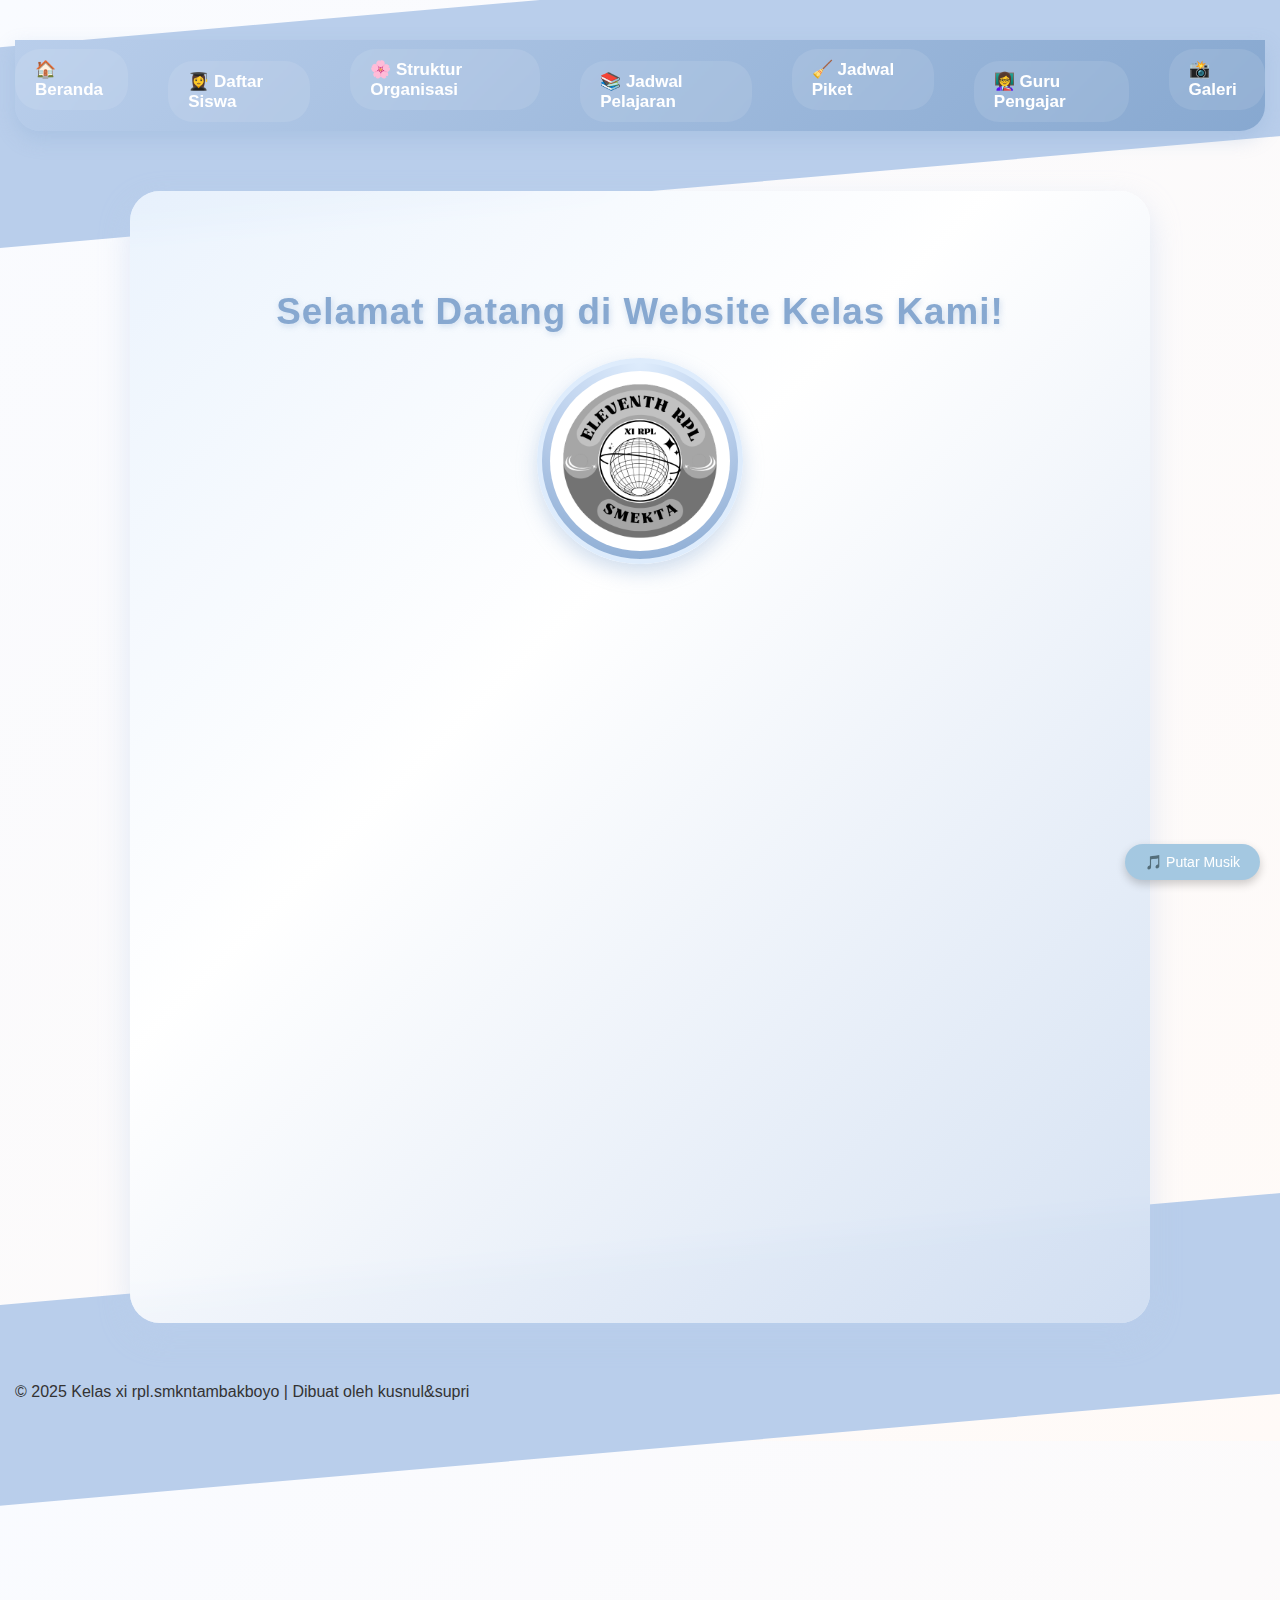
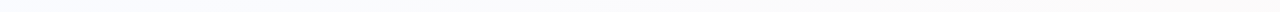
<file: index.html>
<!DOCTYPE html>
<html lang="id">
<head>
  <meta charset="UTF-8">
  <meta name="viewport" content="width=device-width, initial-scale=1.0">
  <title>Kelas xi rpl | Website Kelas</title>
  <link rel="icon" type="image/png" href="logokelas.png">
  <link rel="stylesheet" href="style.css">
</head>
<body>
<header class="navbar">
  <nav>
    <ul>
      <li><a href="index.html">🏠 Beranda</a></li>
      <li><a href="daftarsiswa.html">👩‍🎓 Daftar Siswa</a></li>
      <li><a href="strukturorganisasi.html">🌸 Struktur Organisasi</a></li>
      <li><a href="jadwalpelajaran.html">📚 Jadwal Pelajaran</a></li>
      <li><a href="jadwalpiket.html">🧹 Jadwal Piket</a></li>
      <li><a href="gurupengajar.html">👩‍🏫 Guru Pengajar</a></li>
      <li><a href="galeri.html">📸 Galeri</a></li>
    </ul>
  </nav>
</header>

  <!-- 🌼 KONTEN UTAMA -->
  <div class="container">
    <h1>Selamat Datang di Website Kelas Kami!</h1>
    <img src="logokelas.png" alt="Logo Kelas" class="logo-kelas">

    <h2>Tentang Kelas Kami</h2>
    <p>
      ✨ Sebuah ruang kecil dengan sejuta cerita.
          Di sinilah ide tumbuh, mimpi disusun, dan tawa tak pernah hilang.
          Kami percaya — setiap hari di kelas ini adalah langkah baru menuju versi terbaik dari diri kami sendiri. 🌷
    </p>

    <h2>Visi & Misi Kelas</h2>
    <ul>
      <li><b>Visi:</b> Menjadi kelas yang berprestasi, solid, dan berakhlak baik.</li>
      <li><b>Misi:</b></li>
      <ul>
        <li>Menumbuhkan rasa tanggung jawab dan kerja sama.</li>
        <li>Menjaga keharmonisan dan kedisiplinan di kelas.</li>
        <li>Mendukung setiap anggota kelas untuk berkembang sesuai potensinya.</li>
      </ul>
    </ul>

    <h2>Kutipan Favorit</h2>
    <p><i>"Bersama, kita tumbuh — bukan hanya sebagai teman sekelas, tapi sebagai keluarga kecil yang saling mendukung."</i></p>
  </div>
  <!-- Tombol play musik -->
<button id="play-music">🎵 Putar Musik</button>

<audio id="backsound" loop>
  <source src="audio.mpeg" type="audio/mpeg">
</audio>

<script>
  const btn = document.getElementById("play-music");
  const audio = document.getElementById("backsound");

  btn.addEventListener("click", () => {
    audio.play();
    btn.style.display = "none"; // tombol hilang setelah diklik
  });
</script>


  <!-- 💫 FOOTER -->
  <footer>
    &copy; 2025 Kelas xi rpl.smkntambakboyo | Dibuat oleh kusnul&supri
  </footer>
</body>
</html>
</file>
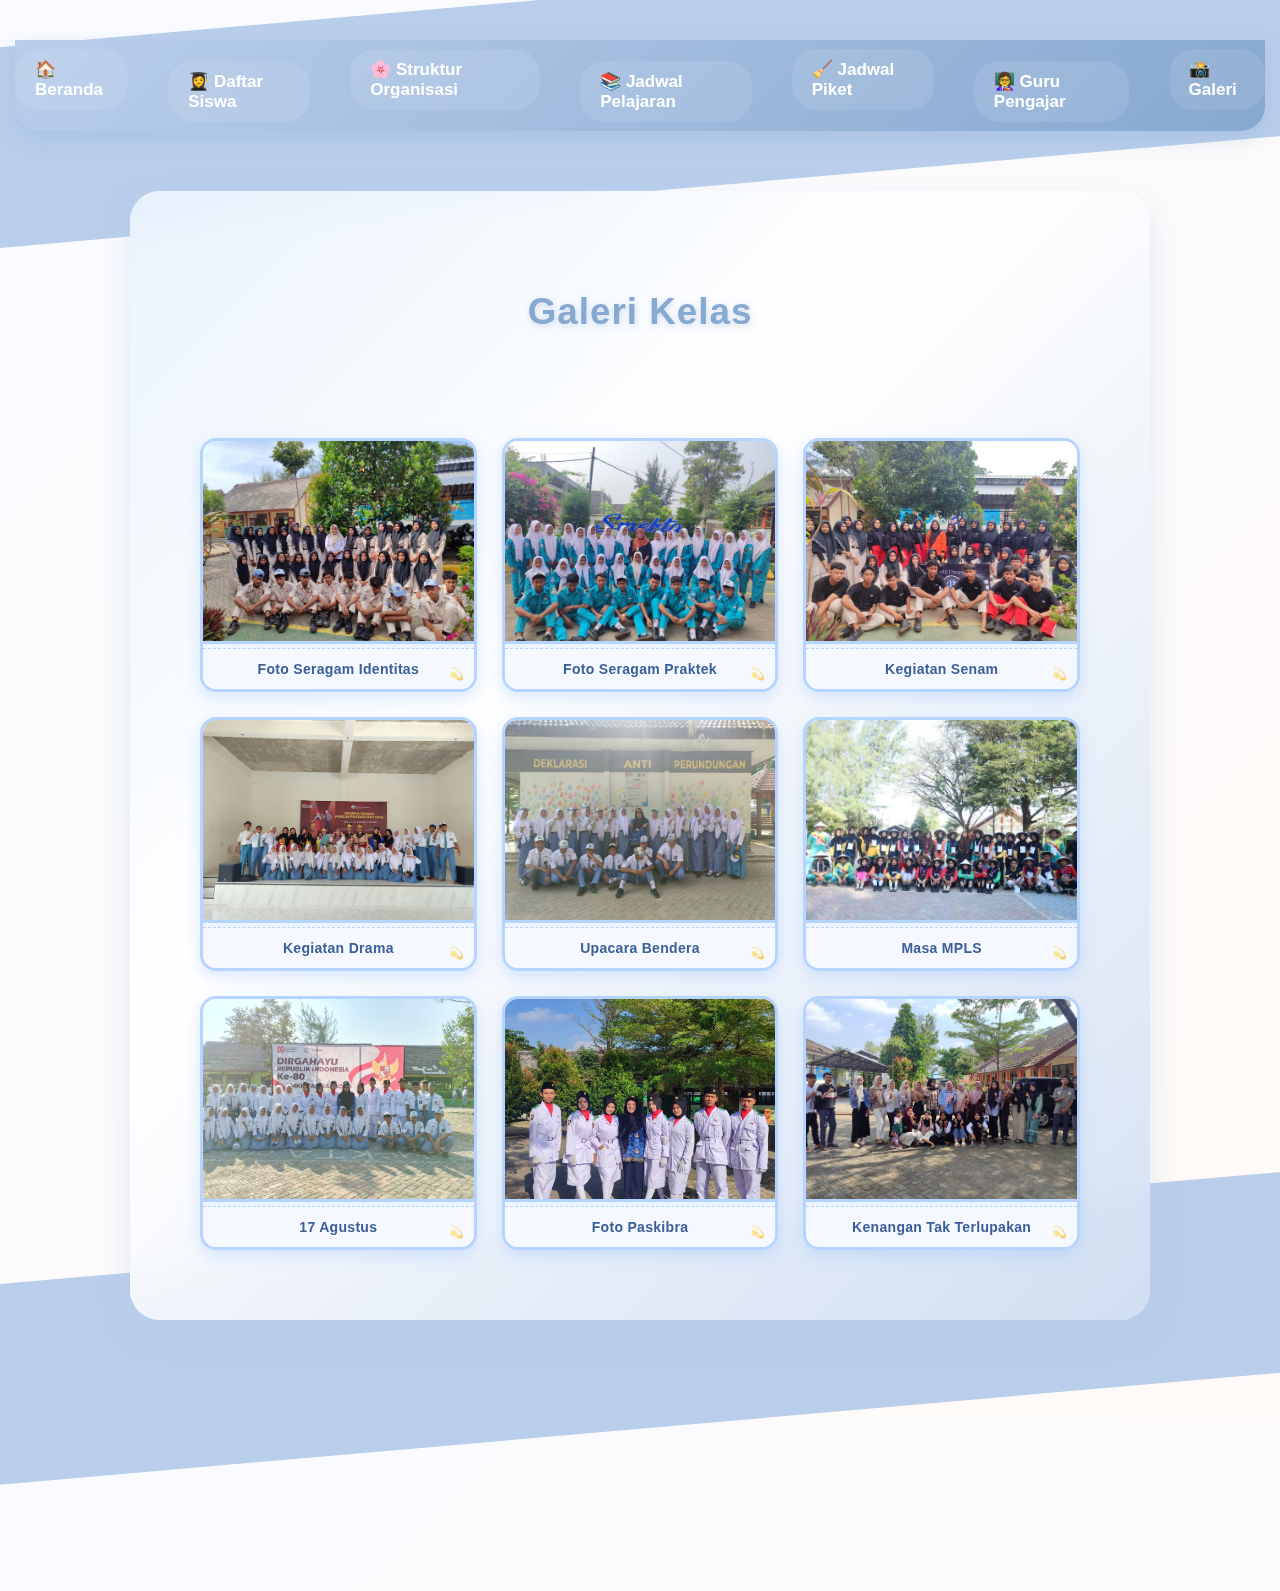
<file: galeri.html>
<!DOCTYPE html>
<html lang="id">
<head>
  <meta charset="UTF-8">
  <meta name="viewport" content="width=device-width, initial-scale=1.0">
  <title>Galeri Kelas | Kelas XI RPL</title>
  <link rel="icon" type="image/png" href="logokelas.png">
  <link rel="stylesheet" href="style.css">
</head>

<body>
<header class="navbar">
  <nav>
    <ul>
      <li><a href="index.html">🏠 Beranda</a></li>
      <li><a href="daftarsiswa.html">👩‍🎓 Daftar Siswa</a></li>
      <li><a href="strukturorganisasi.html">🌸 Struktur Organisasi</a></li>
      <li><a href="jadwalpelajaran.html">📚 Jadwal Pelajaran</a></li>
      <li><a href="jadwalpiket.html">🧹 Jadwal Piket</a></li>
      <li><a href="gurupengajar.html">👩‍🏫 Guru Pengajar</a></li>
      <li><a href="galeri.html">📸 Galeri</a></li>
    </ul>
  </nav>
</header>

  <!-- ISI HALAMAN -->
  <div class="container">
    <h1>Galeri Kelas</h1>
    <p style="text-align:center; color:#555;">
      Beberapa momen seru dan kenangan bersama teman-teman kelas ❤️
    </p>

    <!-- 🌸 GANTI class 'gallery-grid' jadi 'gallery-kelas' -->
    <section class="gallery-kelas">

      <!-- Setiap item pakai class 'gallery-item' + caption -->
      <div class="gallery-item">
        <img src="galeri/foto1.jpeg" alt="Foto 1">
        <div class="gallery-caption">Foto Seragam Identitas</div>
      </div>

      <div class="gallery-item">
        <img src="galeri/foto2.jpeg" alt="Foto 2">
        <div class="gallery-caption">Foto Seragam Praktek</div>
      </div>

      <div class="gallery-item">
        <img src="galeri/foto3.jpeg" alt="Foto 3">
        <div class="gallery-caption">Kegiatan Senam</div>
      </div>

      <div class="gallery-item">
        <img src="galeri/foto4.jpeg" alt="Foto 4">
        <div class="gallery-caption">Kegiatan Drama</div>
      </div>

      <div class="gallery-item">
        <img src="galeri/foto5.jpeg" alt="Foto 5">
        <div class="gallery-caption">Upacara Bendera</div>
      </div>

      <div class="gallery-item">
        <img src="galeri/foto6.jpeg" alt="Foto 6">
        <div class="gallery-caption">Masa MPLS</div>
      </div>

      <div class="gallery-item">
        <img src="galeri/foto7.jpeg" alt="Foto 7">
        <div class="gallery-caption">17 Agustus</div>
      </div>

      <div class="gallery-item">
        <img src="galeri/foto8.jpeg" alt="Foto 8">
        <div class="gallery-caption">Foto Paskibra</div>
      </div>

      <div class="gallery-item">
        <img src="galeri/foto9.jpeg" alt="Foto 9">
        <div class="gallery-caption">Kenangan Tak Terlupakan</div>
      </div>

    </section>
  </div>
</body>
</html>
</file>
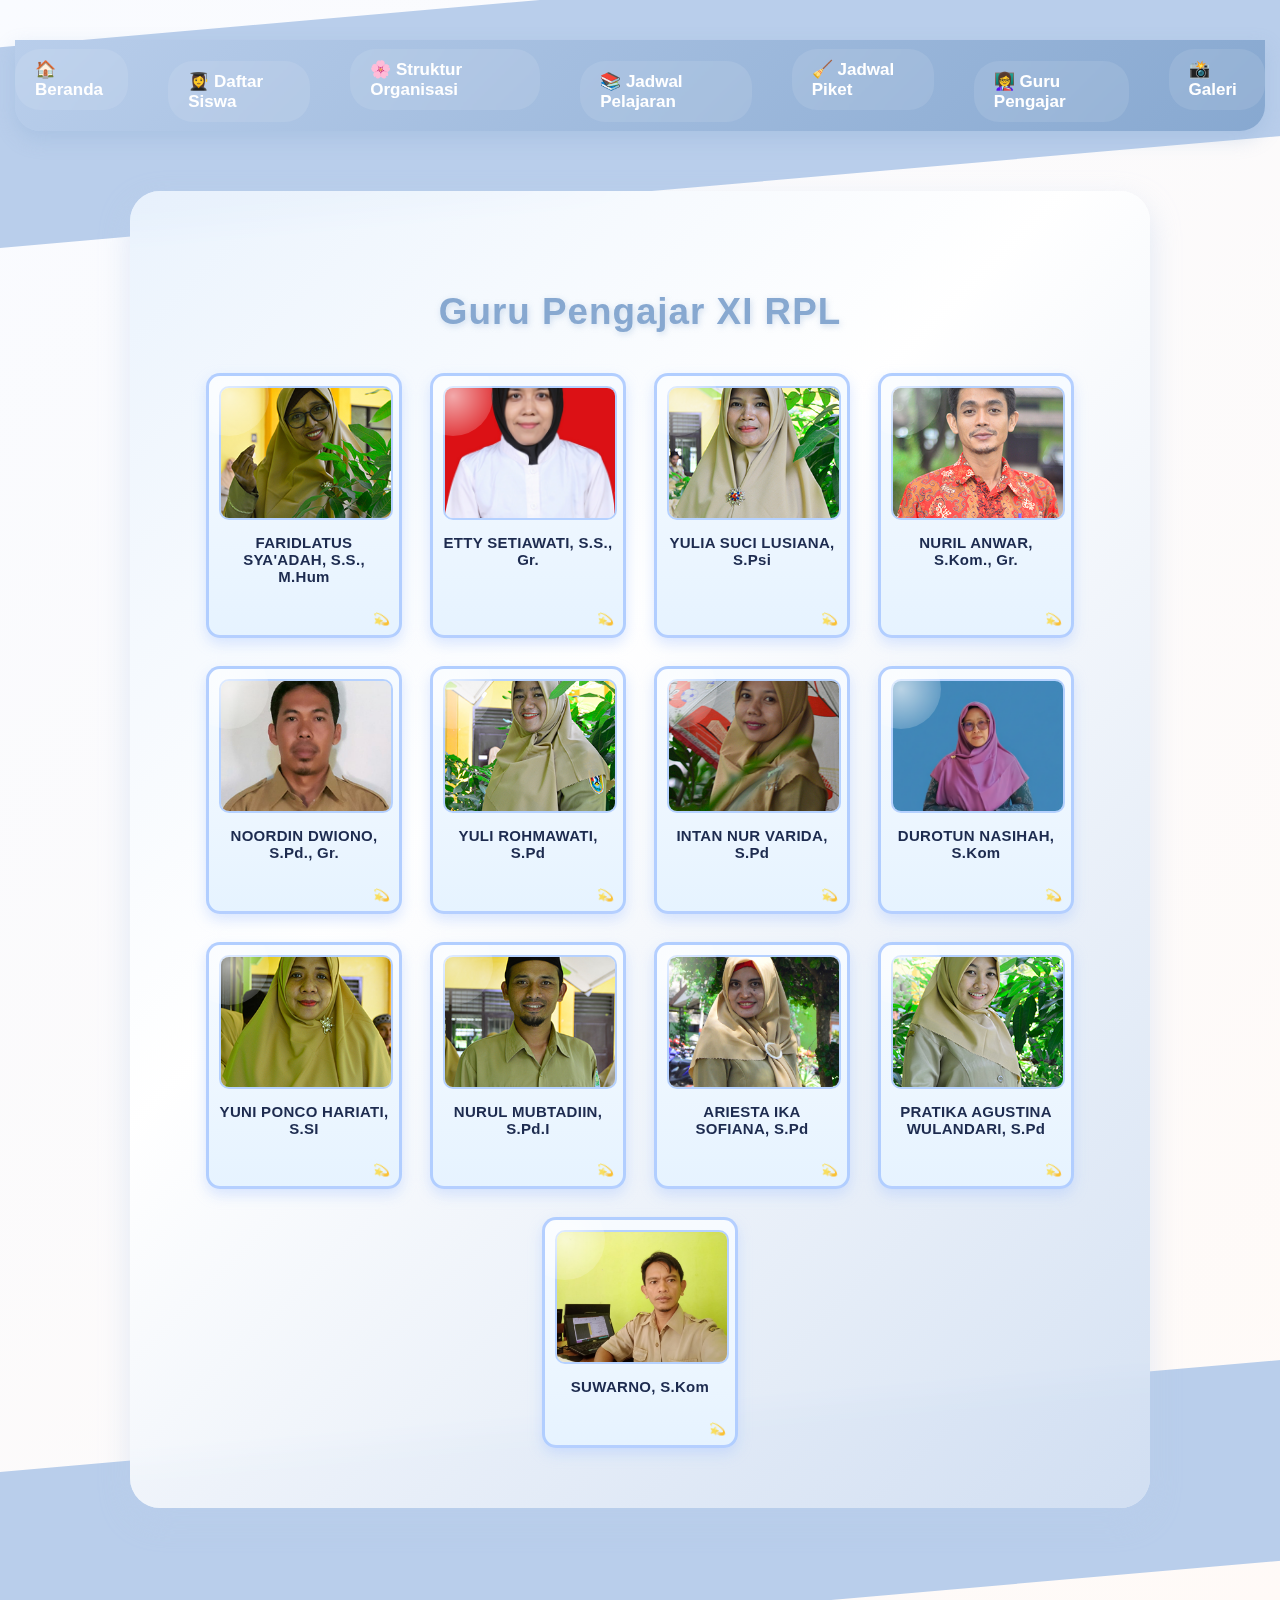
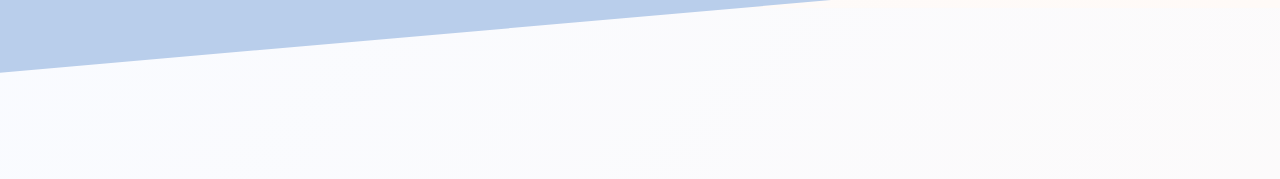
<file: gurupengajar.html>
<!DOCTYPE html>
<html lang="id">
<head>
  <meta charset="UTF-8">
  <meta name="viewport" content="width=device-width, initial-scale=1.0">
  <title>Guru Pengajar XI RPL</title>
  <link rel="icon" type="image/png" href="logokelas.png">
  <link rel="stylesheet" href="style.css">
</head>

<body>

<header class="navbar">
  <nav>
    <ul>
      <li><a href="index.html">🏠 Beranda</a></li>
      <li><a href="daftarsiswa.html">👩‍🎓 Daftar Siswa</a></li>
      <li><a href="strukturorganisasi.html">🌸 Struktur Organisasi</a></li>
      <li><a href="jadwalpelajaran.html">📚 Jadwal Pelajaran</a></li>
      <li><a href="jadwalpiket.html">🧹 Jadwal Piket</a></li>
      <li><a href="gurupengajar.html">👩‍🏫 Guru Pengajar</a></li>
      <li><a href="galeri.html">📸 Galeri</a></li>
    </ul>
  </nav>
</header>


  <div class="container">
    <h1>Guru Pengajar XI RPL</h1>

    <div class="grid-guru">
      <div class="card-guru">
        <img src="fotoguru/bufada.jpeg" alt="Bu Fada">
        <h3>FARIDLATUS SYA'ADAH, S.S., M.Hum</h3>
        <p>Bahasa Inggris</p>
      </div>

      <div class="card-guru">
        <img src="fotoguru/bueti.jpeg" alt="Bu Eti">
        <h3>ETTY SETIAWATI, S.S., Gr.</h3>
        <p>PKN</p>
      </div>

      <div class="card-guru">
        <img src="fotoguru/buyulia.jpeg" alt="Bu Yulia">
        <h3>YULIA SUCI LUSIANA, S.Psi</h3>
        <p>BK</p>
      </div>

      <div class="card-guru">
        <img src="fotoguru/paknuril.jpeg" alt="Pak Nuril">
        <h3>NURIL ANWAR, S.Kom., Gr.</h3>
        <p>KONSENTRASI KEAHLIAN</p>
      </div>

      <div class="card-guru">
        <img src="fotoguru/paknurdin.jpeg" alt="Pak Nurdin">
        <h3>NOORDIN DWIONO, S.Pd., Gr.</h3>
        <p>Penjas</p>
      </div>

      <div class="card-guru">
        <img src="fotoguru/buyuli.jpeg" alt="Bu Yuli">
        <h3>YULI ROHMAWATI, S.Pd</h3>
        <p>Sejarah</p>
      </div>

      <div class="card-guru">
        <img src="fotoguru/buintan.jpeg" alt="Bu Intan">
        <h3>INTAN NUR VARIDA, S.Pd</h3>
        <p>KONSENTRASI KEAHLIAN</p>
      </div>

      <div class="card-guru">
        <img src="fotoguru/buika.png" alt="Bu Intan">
        <h3>DUROTUN NASIHAH, S.Kom</h3>
        <p>KONSENTRASI KEAHLIAN</p>
      </div>

      <div class="card-guru">
        <img src="fotoguru/buyuni.jpeg" alt="Bu Yuni Ponco">
        <h3>YUNI PONCO HARIATI, S.SI</h3>
        <p>PKK</p>
      </div>

      <div class="card-guru">
        <img src="fotoguru/pakdiin.jpeg" alt="Pak Mubtadiin">
        <h3>NURUL MUBTADIIN, S.Pd.I</h3>
        <p>PAI</p>
      </div>

      <div class="card-guru">
        <img src="fotoguru/butata.jpeg" alt="Bu Tata">
        <h3>ARIESTA IKA SOFIANA, S.Pd</h3>
        <p>Matematika</p>
      </div>

      <div class="card-guru">
        <img src="fotoguru/butika.jpeg" alt="Bu Tika">
        <h3>PRATIKA AGUSTINA WULANDARI, S.Pd</h3>
        <p>Bahasa Jawa</p>
      </div>

      <div class="card-guru">
        <img src="fotoguru/pakarno.jpeg" alt="Pak Arno">
        <h3>SUWARNO, S.Kom</h3>
        <p>KONSENTRASI KEAHLIAN</p>
      </div>
    </div>
  </div>

</body>
</html>
</file>
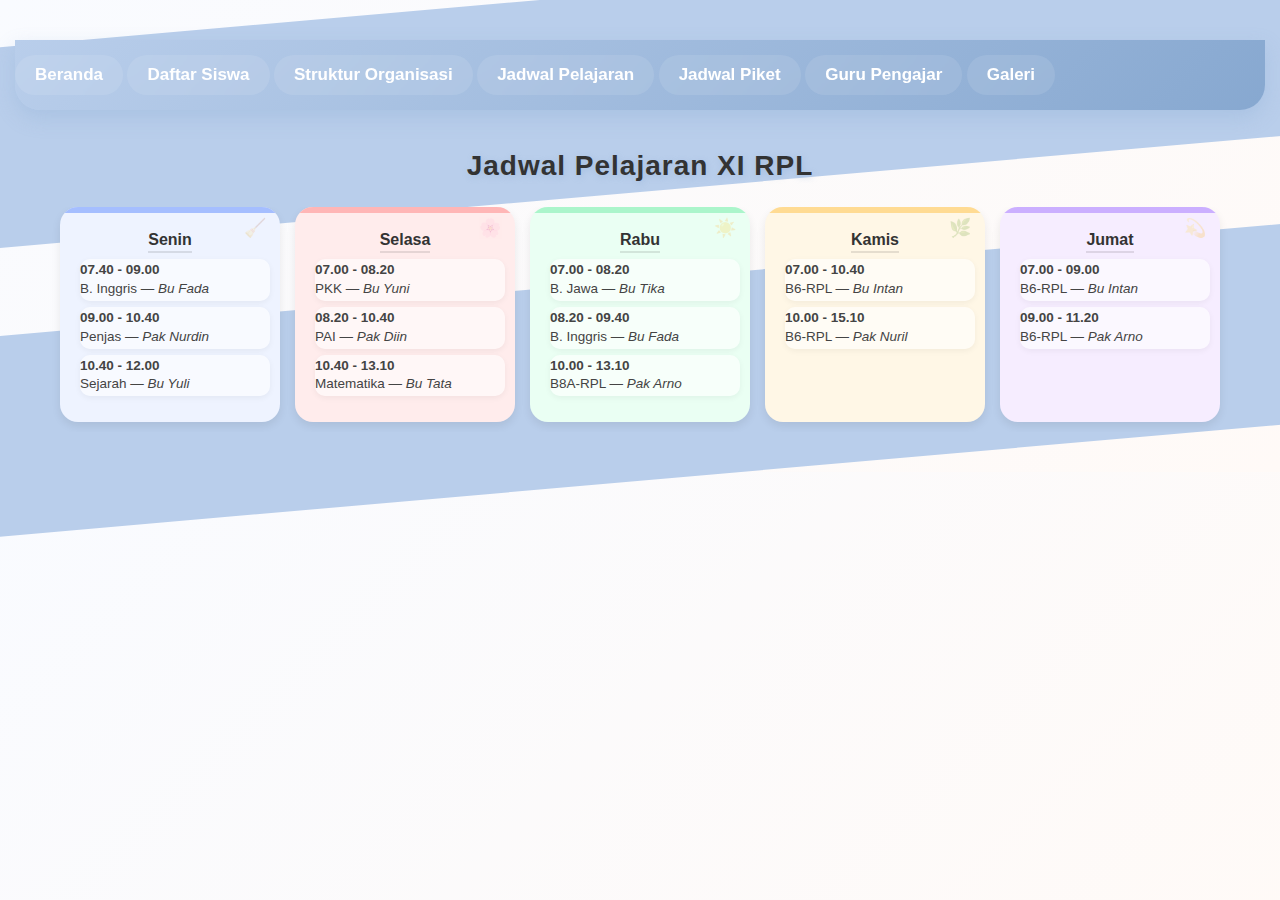
<file: jadwalpelajaran.html>
<!DOCTYPE html>
<html lang="id">
<head>
  <meta charset="UTF-8">
  <meta name="viewport" content="width=device-width, initial-scale=1.0">
  <title>Jadwal Pelajaran XI RPL</title>
  <link rel="icon" type="image/png" href="logokelas.png">
  <link rel="stylesheet" href="style.css">
</head>

<body>

  <nav class="navbar">
    <a href="index.html">Beranda</a>
    <a href="daftarsiswa.html">Daftar Siswa</a>
    <a href="strukturorganisasi.html">Struktur Organisasi</a>
    <a href="jadwalpelajaran.html">Jadwal Pelajaran</a>
    <a href="jadwalpiket.html">Jadwal Piket</a>
    <a href="gurupengajar.html" class="active">Guru Pengajar</a>
    <a href="galeri.html">Galeri</a>
  </nav>
 
<div class="jadwal-pelajaran">
  <h1>Jadwal Pelajaran XI RPL</h1>
  <div class="grid-jadwal">
    <div class="card-hari senin">
      <h2>Senin</h2>
      <ul>
        <li><b>07.40 - 09.00</b><br>B. Inggris — <i>Bu Fada</i></li>
        <li><b>09.00 - 10.40</b><br>Penjas — <i>Pak Nurdin</i></li>
        <li><b>10.40 - 12.00</b><br>Sejarah — <i>Bu Yuli</i></li>
      </ul>
    </div>

    <div class="card-hari selasa">
      <h2>Selasa</h2>
      <ul>
        <li><b>07.00 - 08.20</b><br>PKK — <i>Bu Yuni</i></li>
        <li><b>08.20 - 10.40</b><br>PAI — <i>Pak Diin</i></li>
        <li><b>10.40 - 13.10</b><br>Matematika — <i>Bu Tata</i></li>
      </ul>
    </div>

    <div class="card-hari rabu">
      <h2>Rabu</h2>
      <ul>
        <li><b>07.00 - 08.20</b><br>B. Jawa — <i>Bu Tika</i></li>
        <li><b>08.20 - 09.40</b><br>B. Inggris — <i>Bu Fada</i></li>
        <li><b>10.00 - 13.10</b><br>B8A-RPL — <i>Pak Arno</i></li>
      </ul>
    </div>

    <div class="card-hari kamis">
      <h2>Kamis</h2>
      <ul>
        <li><b>07.00 - 10.40</b><br>B6-RPL — <i>Bu Intan</i></li>
        <li><b>10.00 - 15.10</b><br>B6-RPL — <i>Pak Nuril</i></li>
      </ul>
    </div>

    <div class="card-hari jumat">
      <h2>Jumat</h2>
      <ul>
        <li><b>07.00 - 09.00</b><br>B6-RPL — <i>Bu Intan</i></li>
        <li><b>09.00 - 11.20</b><br>B6-RPL — <i>Pak Arno</i></li>
      </ul>
    </div>
  </div>
</div>

</body>
</html>
</file>
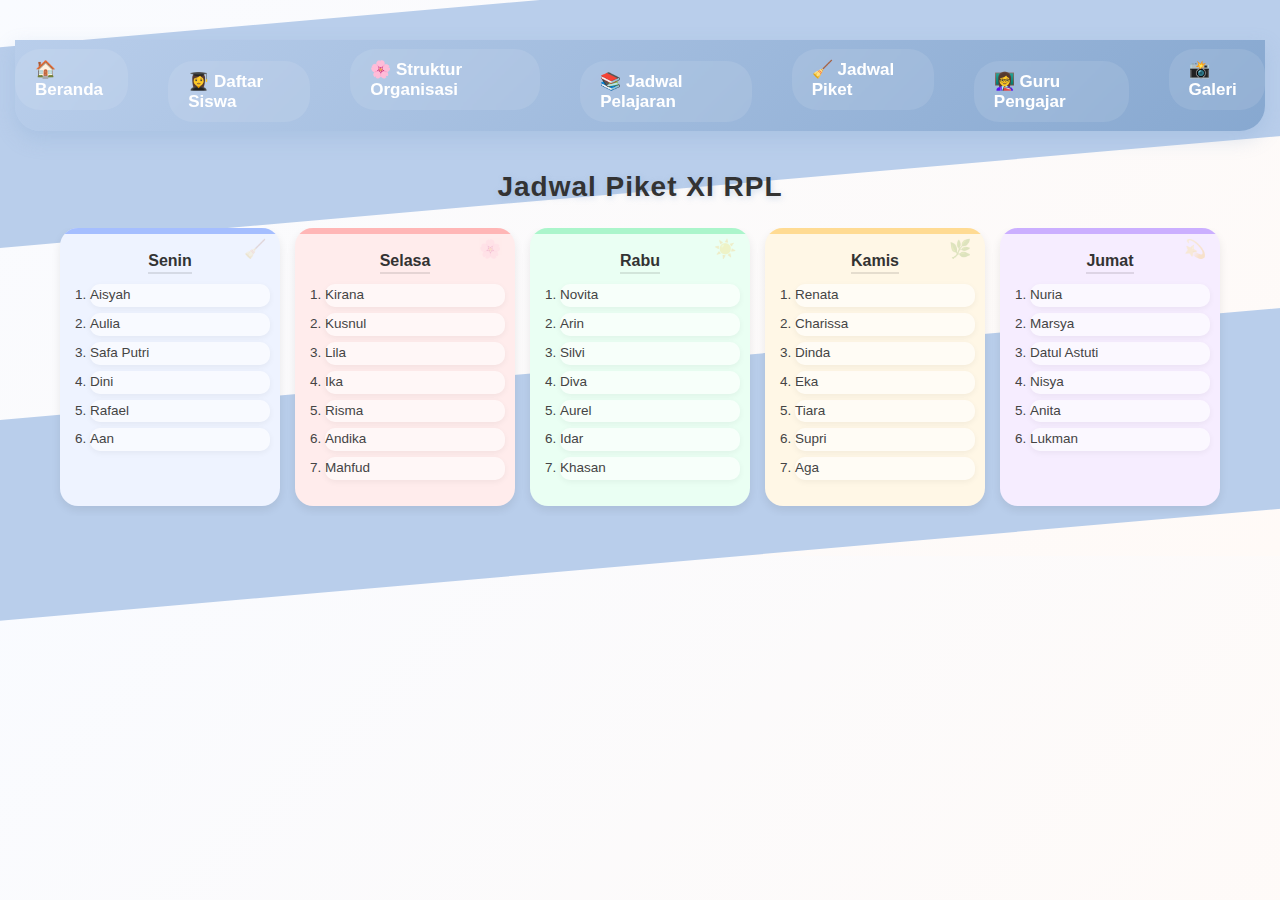
<file: jadwalpiket.html>
<!DOCTYPE html>
<html lang="id">
<head>
  <meta charset="UTF-8">
  <meta name="viewport" content="width=device-width, initial-scale=1.0">
  <title>Jadwal Piket | XI RPL</title>
  <link rel="icon" type="image/png" href="logokelas.png">
  <link rel="stylesheet" href="style.css">
</head>

<body>
<header class="navbar">
  <nav>
    <ul>
      <li><a href="index.html">🏠 Beranda</a></li>
      <li><a href="daftarsiswa.html">👩‍🎓 Daftar Siswa</a></li>
      <li><a href="strukturorganisasi.html">🌸 Struktur Organisasi</a></li>
      <li><a href="jadwalpelajaran.html">📚 Jadwal Pelajaran</a></li>
      <li><a href="jadwalpiket.html">🧹 Jadwal Piket</a></li>
      <li><a href="gurupengajar.html">👩‍🏫 Guru Pengajar</a></li>
      <li><a href="galeri.html">📸 Galeri</a></li>
    </ul>
  </nav>
</header>

  <!-- ISI KONTEN -->
<div class="jadwal-piket">
  <h1>Jadwal Piket XI RPL</h1>
  <div class="grid-piket">
    <div class="card-hari senin">
      <h2>Senin</h2>
      <ol>
        <li>Aisyah</li>
        <li>Aulia</li>
        <li>Safa Putri</li>
        <li>Dini</li>
        <li>Rafael</li>
        <li>Aan</li>
      </ol>
    </div>
    <div class="card-hari selasa">
      <h2>Selasa</h2>
      <ol>
        <li>Kirana</li>
        <li>Kusnul</li>
        <li>Lila</li>
        <li>Ika</li>
        <li>Risma</li>
        <li>Andika</li>
        <li>Mahfud</li>
      </ol>
    </div>
    <div class="card-hari rabu">
      <h2>Rabu</h2>
      <ol>
        <li>Novita</li>
        <li>Arin</li>
        <li>Silvi</li>
        <li>Diva</li>
        <li>Aurel</li>
        <li>Idar</li>
        <li>Khasan</li>
      </ol>
    </div>
    <div class="card-hari kamis">
      <h2>Kamis</h2>
      <ol>
        <li>Renata</li>
        <li>Charissa</li>
        <li>Dinda</li>
        <li>Eka</li>
        <li>Tiara</li>
        <li>Supri</li>
        <li>Aga</li>
      </ol>
    </div>
    <div class="card-hari jumat">
      <h2>Jumat</h2>
      <ol>
        <li>Nuria</li>
        <li>Marsya</li>
        <li>Datul Astuti</li>
        <li>Nisya</li>
        <li>Anita</li>
        <li>Lukman</li>
      </ol>
    </div>
  </div>
</div>

</body>
</html>
</file>
<file: style.css>
/* 🌸 KONTEN UTAMA SUPER AESTHETIC (versi biru lembut) */
.container {
  max-width: 900px;
  margin: 60px auto;
  background: rgba(255, 255, 255, 0.85);
  border-radius: 30px;
  box-shadow: 0 12px 30px rgba(185, 206, 235, 0.4);
  padding: 60px;
  text-align: left;
  backdrop-filter: blur(12px);
  position: relative;
  overflow: hidden;
  animation: fadeSlide 1s ease forwards;
}

/* 🌈 efek gradasi lembut di pinggir container */
.container::before {
  content: "";
  position: absolute;
  inset: 0;
  background: linear-gradient(135deg, #DEECFC 0%, #fff 40%, #B9CEEB 100%);
  opacity: 0.6;
  z-index: -1;
}

/* 🌷 efek floating halus */
.container:hover {
  transform: translateY(-5px);
  transition: 0.6s ease;
  box-shadow: 0 16px 40px rgba(135, 168, 208, 0.35);
}

/* 💕 JUDUL SEKSION DENGAN GARIS GLOW */
.container h2 {
  font-family: 'Baloo 2', cursive;
  color: #87A8D0;
  font-size: 1.6rem;
  margin-top: 45px;
  margin-bottom: 15px;
  position: relative;
  display: inline-block;
  padding-bottom: 6px;
  opacity: 0;
  transform: translateY(25px);
  animation: fadeSlide 1s ease forwards;
}

.container h2::after {
  content: "";
  position: absolute;
  left: 0;
  bottom: 0;
  width: 70%;
  height: 4px;
  background: linear-gradient(90deg, #B9CEEB, #DEECFC, #87A8D0);
  border-radius: 10px;
  transition: 0.3s ease;
  box-shadow: 0 0 6px #B9CEEB;
}

/* ✨ efek glowing underline saat hover */
.container h2:hover::after {
  width: 100%;
  box-shadow: 0 0 12px #87A8D0;
}

/* 🌸 TEKS PARAGRAF */
.container p,
.container li {
  font-size: 16px;
  color: #5A6B8C; /* 💙 biru lembut agar enak dibaca */
  line-height: 1.9;
  font-family: 'Quicksand', sans-serif;
  opacity: 0;
  transform: translateY(25px);
  animation: fadeSlide 1s ease forwards;
}


/* 🌼 UL & LIST */
.container ul {
  margin-left: 20px;
  margin-bottom: 25px;
  opacity: 0;
  transform: translateY(25px);
  animation: fadeSlide 1s ease forwards;
}

/* 💫 KUTIPAN FAVORIT */
.container i {
  display: block;
  background: linear-gradient(145deg, #f8fbff, #fff);
  border-left: 6px solid #B9CEEB;
  padding: 18px 22px;
  border-radius: 14px;
  font-style: italic;
  color: #555;
  box-shadow: 0 6px 15px rgba(0,0,0,0.06);
  margin-top: 18px;
  transition: 0.4s ease;
  opacity: 0;
  transform: translateY(25px);
  animation: fadeSlide 1s ease forwards;
}

.container i:hover {
  transform: scale(1.03);
  background: linear-gradient(145deg, #DEECFC, #f6f9ff);
  box-shadow: 0 8px 20px rgba(135, 168, 208, 0.3);
}

/* 🌟 ANIMASI FADE SLIDE */
@keyframes fadeSlide {
  from {
    opacity: 0;
    transform: translateY(25px);
  }
  to {
    opacity: 1;
    transform: translateY(0);
  }
}

/* === STYLE UMUM === */
body {
  font-family: Arial, sans-serif;
  margin: 0;
  padding: 0;
  background: #DEECFC;
  position: relative;
  overflow-x: hidden;
}

/* Dekorasi diagonal di atas dan bawah */
body::before,
body::after {
  content: "";
  position: absolute;
  width: 200%;
  height: 200px;
  background: #B9CEEB;
  z-index: -1;
}

body::before {
  top: -60px;
  left: -50px;
  transform: rotate(-5deg);
}

body::after {
  bottom: -60px;
  right: -50px;
  transform: rotate(-5deg);
}

/* === NAVBAR === */
.navbar {
  background: linear-gradient(135deg, #B9CEEB, #87A8D0);
  box-shadow: 0 8px 20px rgba(135, 168, 208, 0.3);
  padding: 15px 0;
  border-bottom-left-radius: 25px;
  border-bottom-right-radius: 25px;
  position: sticky;
  top: 0;
  z-index: 999;
  animation: fadeDown 1s ease;
}

.navbar ul {
  display: flex;
  justify-content: center;
  align-items: center;
  gap: 40px;
  list-style: none;
  margin: 0;
  padding: 0;
}

/* efek naik-turun lembut */
.navbar li:nth-child(odd) {
  transform: translateY(-6px);
}
.navbar li:nth-child(even) {
  transform: translateY(6px);
}

.navbar a {
  color: white;
  font-weight: 600;
  text-decoration: none;
  font-size: 17px;
  padding: 10px 20px;
  border-radius: 25px;
  transition: all 0.3s ease;
  background: rgba(255, 255, 255, 0.1);
  backdrop-filter: blur(6px);
  display: inline-block;
}

.navbar a:hover {
  background: white;
  color: #87A8D0;
  box-shadow: 0 4px 12px rgba(135, 168, 208, 0.4);
  transform: scale(1.08);
}

/* animasi halus tiap item */
.navbar li {
  transition: transform 0.3s ease;
}

.navbar li:hover {
  transform: translateY(-3px);
}

/* animasi masuk lembut */
@keyframes fadeDown {
  from {
    opacity: 0;
    transform: translateY(-20px);
  }
  to {
    opacity: 1;
    transform: translateY(0);
  }
}

/* 💠 FOTO / LOGO KELAS AESTHETIC */
.logo-kelas {
  display: block;
  margin: 0 auto 25px auto;
  width: 180px;
  height: 180px;
  border-radius: 50%;
  object-fit: cover;
  border: 5px solid #DEECFC; /* biru muda lembut */
  box-shadow: 0 8px 20px rgba(137, 170, 210, 0.4); /* bayangan biru pastel */
  background: radial-gradient(circle at top, #DEECFC, #B9CEEB, #87A8D0);
  padding: 8px;
  transition: all 0.4s ease;
}

/* ✨ Efek glow lembut saat hover */
.logo-kelas:hover {
  transform: scale(1.05) rotate(2deg);
  box-shadow: 0 10px 30px rgba(137, 170, 210, 0.55);
  border-color: #B9CEEB;
  background: radial-gradient(circle at bottom, #B9CEEB, #DEECFC);
}


/* === DAFTAR SISWA AESTHETIC STYLE (PASTEL BLUE DREAMY) === */
:root {
  --primary: #87A8D0;     /* Biru lembut utama */
  --accent: #B9CEEB;      /* Aksen biru pastel */
  --bg: #DEECFC;          /* Background lembut */
  --text: #2F3C4F;        /* Warna teks abu kebiruan */
  --radius: 18px;
  --shadow: 0 8px 25px rgba(137, 170, 210, 0.25);
}

/* === HALAMAN UTAMA === */
body {
  font-family: 'Poppins', sans-serif;
  background: linear-gradient(180deg, #DEECFC 0%, #B9CEEB 50%, #E6F2FF 100%);
  background-attachment: fixed;
  color: var(--text);
  margin: 0;
  padding: 0;
  position: relative;
  overflow-x: hidden;
}

/* === JUDUL HALAMAN === */
h1 {
  text-align: center;
  color: var(--primary);
  font-size: 2.3rem;
  margin-top: 40px;
  text-shadow: 1px 2px 6px rgba(137, 170, 210, 0.4);
  letter-spacing: 1px;
}

h2 {
  text-align: center;
  color: var(--accent);
  font-weight: 400;
  margin-top: 10px;
}

/* === GRID KARTU SISWA === */
.grid-siswa {
  display: grid;
  grid-template-columns: repeat(auto-fit, minmax(220px, 1fr));
  gap: 30px;
  justify-items: center;
  padding: 50px 60px;
}

/* === KARTU SISWA === */
.card-siswa {
  background: linear-gradient(145deg, #ffffff 0%, #DEECFC 100%);
  border: 2px solid var(--accent);
  border-radius: var(--radius);
  box-shadow: var(--shadow);
  width: 230px;
  text-align: center;
  padding: 20px;
  transition: all 0.4s ease;
  position: relative;
  overflow: hidden;
}

/* ✨ efek cahaya lembut di belakang kartu */
.card-siswa::before {
  content: "";
  position: absolute;
  inset: -30%;
  background: radial-gradient(circle, rgba(185, 206, 235, 0.4), transparent 70%);
  filter: blur(25px);
  opacity: 0;
  transition: opacity 0.4s ease;
  z-index: 0;
}

.card-siswa:hover::before {
  opacity: 1;
}

.card-siswa:hover {
  transform: translateY(-10px) scale(1.03);
  box-shadow: 0 12px 25px rgba(137, 170, 210, 0.45);
}

/* === FOTO SISWA === */
.card-siswa img {
  width: 100%;
  height: 220px;
  object-fit: cover;
  border-radius: 14px;
  border: 3px solid var(--primary);
  box-shadow: 0 4px 12px rgba(137, 170, 210, 0.25);
  transition: all 0.3s ease;
}

.card-siswa:hover img {
  transform: scale(1.05);
  box-shadow: 0 8px 20px rgba(137, 170, 210, 0.4);
}

/* === NAMA SISWA === */
.card-siswa h3 {
  color: var(--text);
  margin: 14px 0 6px 0;
  font-size: 17px;
  font-weight: 600;
  position: relative;
  z-index: 1;
}

/* === INFORMASI SISWA (Nomor Absen) === */
.card-siswa p {
  margin: 5px 0;
  font-size: 13px;
  color: white;
  background: linear-gradient(90deg, var(--primary), var(--accent));
  display: inline-block;
  padding: 5px 12px;
  border-radius: 20px;
  transition: background 0.3s ease;
  position: relative;
  z-index: 1;
}

.card-siswa p:hover {
  background: linear-gradient(90deg, var(--accent), #a7c3e8);
}

/* === KETERANGAN TAMBAHAN (OSIS / UKS / DEWAN AMBALAN) === */
.card-siswa .keterangan {
  display: block;
  background: linear-gradient(145deg, var(--accent), #a7c3e8);
  color: #fff;
  margin-top: 8px;
  padding: 6px 12px;
  border-radius: 12px;
  font-size: 13px;
  font-weight: 500;
  box-shadow: 0 3px 12px rgba(137, 170, 210, 0.4);
  position: relative;
  z-index: 1;
}

/* === RESPONSIVE === */
@media (max-width: 768px) {
  .grid-siswa {
    grid-template-columns: repeat(auto-fit, minmax(180px, 1fr));
    padding: 20px;
  }

  .card-siswa {
    width: 180px;
    padding: 15px;
  }

  .card-siswa img {
    height: 180px;
  }

  .card-siswa h3 {
    font-size: 15px;
  }
}

/* === STRUKTUR ORGANISASI (DESAIN KARTU AESTHETIC BIRU PASTEL) === */
:root {
  --primary: #87A8D0;     /* Biru lembut utama */
  --accent: #B9CEEB;      /* Biru muda pastel */
  --bg: #DEECFC;          /* Latar belakang lembut */
  --text: #2F3C4F;        /* Teks abu kebiruan */
  --radius: 16px;
  --shadow: 0 6px 18px rgba(137, 170, 210, 0.25);
}

/* === KONTAINER STRUKTUR === */
.struktur-container {
  text-align: center;
  margin-top: 40px;
  background: linear-gradient(135deg, #DEECFC 0%, #B9CEEB 50%, #EAF3FF 100%);
  padding: 60px 40px;
  border-radius: 25px;
  box-shadow: 0 8px 25px rgba(137, 170, 210, 0.2);
}

/* === BAGIAN WALI KELAS === */
.wali {
  display: flex;
  justify-content: center;
  margin-bottom: 50px;
}

/* === GRID STRUKTUR (agar sejajar ke samping) === */
.grid-struktur {
  display: flex;
  flex-wrap: wrap;       /* biar turun ke baris baru kalau terlalu panjang */
  justify-content: center;
  align-items: flex-start;
  gap: 30px;
  margin-top: 40px;
}

/* === KARTU STRUKTUR === */
.card-struktur {
  background: rgba(255, 255, 255, 0.85);
  border: 2px solid #b9ceeb;
  border-radius: 16px;
  box-shadow: 0 6px 18px rgba(137, 170, 210, 0.25);
  width: 220px;
  text-align: center;
  padding: 18px;
  transition: all 0.4s ease;
  backdrop-filter: blur(8px);
}


/* === FOTO STRUKTUR === */
.card-struktur img {
  width: 100%;
  height: 200px;
  object-fit: cover;
  border-radius: 12px;
  border: 3px solid var(--primary);
  box-shadow: 0 4px 10px rgba(137, 170, 210, 0.25);
  transition: transform 0.3s ease;
  position: relative;
  z-index: 1;
}

.card-struktur:hover img {
  transform: scale(1.05);
}

/* === NAMA DAN JABATAN === */
.card-struktur h3 {
  color: var(--text);
  margin: 12px 0 5px 0;
  font-size: 17px;
  font-weight: 600;
  position: relative;
  z-index: 1;
}

.card-struktur p {
  background: linear-gradient(90deg, var(--primary), var(--accent));
  color: white;
  display: inline-block;
  padding: 5px 12px;
  border-radius: 20px;
  font-size: 13px;
  font-weight: 500;
  margin-top: 6px;
  box-shadow: 0 3px 12px rgba(137, 170, 210, 0.4);
  transition: all 0.3s ease;
  position: relative;
  z-index: 1;
}

.card-struktur p:hover {
  background: linear-gradient(90deg, var(--accent), #a7c3e8);
}

/* === RESPONSIVE === */
@media (max-width: 768px) {
  .grid-struktur {
    gap: 20px;
  }
  .card-struktur {
    width: 180px;
    padding: 15px;
  }
  .card-struktur img {
    height: 180px;
  }
  .card-struktur h3 {
    font-size: 15px;
  }
}

/* === STYLE KHUSUS HALAMAN JADWAL PELAJARAN (AESTHETIC) === */

body {
  font-family: 'Poppins', sans-serif;
  background: linear-gradient(135deg, #fafaff, #fff9f6);
  color: #333;
  padding: 40px 15px;
  margin: 0;
}

.jadwal-pelajaran {
  text-align: center;
  max-width: 1200px;
  margin: auto;
}

.jadwal-pelajaran h1 {
  font-size: 28px;
  color: #333;
  margin-bottom: 25px;
  font-weight: 600;
}

/* === Grid sejajar semua hari dalam 1 baris === */
.grid-jadwal {
  display: flex;
  justify-content: center;
  align-items: stretch;
  flex-wrap: nowrap;
  gap: 15px;
  overflow-x: auto;
  padding-bottom: 10px;
}

/* === Kotak tiap hari === */
.card-hari {
  flex: 0 0 220px;
  background: #fff;
  border-radius: 18px;
  box-shadow: 0 4px 10px rgba(0,0,0,0.08);
  padding: 14px 10px 20px;
  transition: all 0.3s ease;
  position: relative;
  overflow: hidden;
}

.card-hari:hover {
  transform: translateY(-4px);
  box-shadow: 0 8px 15px rgba(0,0,0,0.15);
}

/* Garis warna atas */
.card-hari::before {
  content: "";
  position: absolute;
  top: 0;
  left: 0;
  width: 100%;
  height: 6px;
  border-radius: 18px 18px 0 0;
  opacity: 0.9;
}

/* Ikon pojok kanan atas */
.card-hari::after {
  position: absolute;
  top: 10px;
  right: 14px;
  font-size: 18px;
  opacity: 0.2;
}

/* Nama hari */
.card-hari h2 {
  font-size: 16px;
  font-weight: 600;
  color: #333;
  margin: 10px 0 8px;
  border-bottom: 2px solid rgba(0,0,0,0.1);
  display: inline-block;
  padding-bottom: 2px;
}

/* List pelajaran */
.card-hari ul {
  list-style: none;
  text-align: left;
  padding-left: 10px;
  margin: 0;
}

.card-hari li {
  background: rgba(255,255,255,0.6);
  padding: 6px 10px;
  margin-bottom: 6px;
  border-radius: 10px;
  font-size: 14px;
  line-height: 1.4;
  color: #444;
  box-shadow: 0 2px 6px rgba(0,0,0,0.05);
  transition: 0.3s;
}

.card-hari li:hover {
  background: rgba(255,255,255,0.9);
  transform: scale(1.02);
}

/* === Warna & Ikon Per Hari === */
.senin {
  background-color: #eef3ff;
}
.senin::before { background-color: #9cb8ff; }
.senin::after { content: "📘"; }

.selasa {
  background-color: #ffecec;
}
.selasa::before { background-color: #ffb0b0; }
.selasa::after { content: "📕"; }

.rabu {
  background-color: #eafff3;
}
.rabu::before { background-color: #a4f4c7; }
.rabu::after { content: "📗"; }

.kamis {
  background-color: #fff7e6;
}
.kamis::before { background-color: #ffd789; }
.kamis::after { content: "📒"; }

.jumat {
  background-color: #f6edff;
}
.jumat::before { background-color: #c7a7ff; }
.jumat::after { content: "📔"; }

/* === Responsif === */
@media (max-width: 768px) {
  .grid-jadwal {
    overflow-x: auto;
  }
  .card-hari {
    flex: 0 0 200px;
  }
}

/* === STYLE KHUSUS HALAMAN JADWAL PIKET (FINAL) === */

body {
  font-family: 'Poppins', sans-serif;
  background: linear-gradient(135deg, #f9fbff, #fffaf7);
  color: #333;
  padding: 40px 15px;
  margin: 0;
}

.jadwal-piket {
  text-align: center;
  max-width: 1200px;
  margin: auto;
}

.jadwal-piket h1 {
  font-size: 28px;
  color: #333;
  margin-bottom: 25px;
  font-weight: 600;
}

/* === Grid sejajar semua hari dalam 1 baris === */
.grid-piket {
  display: flex;
  justify-content: center;
  align-items: stretch;
  flex-wrap: nowrap; /* pastikan tidak turun ke bawah */
  gap: 15px;
  overflow-x: auto; /* bisa digeser kalau layar kecil */
  padding-bottom: 10px;
}

/* === Kotak tiap hari === */
.card-hari {
  flex: 0 0 200px; /* lebar tetap biar muat semua */
  background: #fff;
  border-radius: 18px;
  box-shadow: 0 4px 10px rgba(0,0,0,0.08);
  padding: 14px 10px 20px;
  transition: all 0.3s ease;
  position: relative;
  overflow: hidden;
}

.card-hari:hover {
  transform: translateY(-4px);
  box-shadow: 0 8px 15px rgba(0,0,0,0.15);
}

/* Garis warna atas */
.card-hari::before {
  content: "";
  position: absolute;
  top: 0;
  left: 0;
  width: 100%;
  height: 6px;
  border-radius: 18px 18px 0 0;
  opacity: 0.9;
}

/* Ikon pojok kanan atas */
.card-hari::after {
  position: absolute;
  top: 10px;
  right: 14px;
  font-size: 18px;
  opacity: 0.2;
}

/* Nama hari */
.card-hari h2 {
  font-size: 16px;
  font-weight: 600;
  color: #333;
  margin: 10px 0 6px;
  border-bottom: 2px solid rgba(0,0,0,0.1);
  display: inline-block;
  padding-bottom: 2px;
}

/* List nama siswa */
.card-hari ol {
  list-style: decimal;
  text-align: left;
  padding-left: 20px;
  margin: 4px 0 0;
}

.card-hari li {
  padding: 2px 0;
  font-size: 13.5px;
  color: #444;
}

/* === Warna & Ikon Per Hari === */
.senin {
  background-color: #eef3ff;
}
.senin::before { background-color: #9cb8ff; }
.senin::after { content: "🧹"; }

.selasa {
  background-color: #ffecec;
}
.selasa::before { background-color: #ffb0b0; }
.selasa::after { content: "🌸"; }

.rabu {
  background-color: #eafff3;
}
.rabu::before { background-color: #a4f4c7; }
.rabu::after { content: "☀️"; }

.kamis {
  background-color: #fff7e6;
}
.kamis::before { background-color: #ffd789; }
.kamis::after { content: "🌿"; }

.jumat {
  background-color: #f6edff;
}
.jumat::before { background-color: #c7a7ff; }
.jumat::after { content: "💫"; }

/* === Responsif kecil: bisa digeser, tapi tetap 1 baris === */
@media (max-width: 768px) {
  .grid-piket {
    overflow-x: auto;
    padding-bottom: 10px;
  }
  .card-hari {
    flex: 0 0 180px;
  }
}
/* 💙 GURU PENGAJAR — Polaroid Aesthetic Blue Dream 🌤️ */
.grid-guru {
  display: flex;
  flex-wrap: wrap;
  justify-content: center;
  gap: 28px;
  margin-top: 40px;
}

/* 🎞️ Polaroid Mini Kesan Biru Pastel */
.card-guru {
  background: linear-gradient(180deg, #f7fbff, #e6f3ff);
  border: 3px solid rgba(164, 196, 255, 0.8);
  border-radius: 14px;
  width: 170px;
  text-align: center;
  padding: 10px 10px 22px 10px;
  box-shadow: 0 6px 14px rgba(164, 196, 255, 0.4);
  position: relative;
  transition: box-shadow 0.3s ease, transform 0.3s ease;
  overflow: hidden;
  backdrop-filter: blur(8px);
}

.card-guru:hover {
  /* tidak naik atau miring lagi */
  transform: none;
  box-shadow: 0 8px 18px rgba(120, 160, 255, 0.6);
}

/* 🖼️ Foto Guru */
.card-guru img {
  width: 100%;
  height: 130px;
  object-fit: cover;
  border-radius: 10px;
  border: 2px solid #b5d1ff;
  background: #f0f6ff;
  box-shadow: inset 0 0 8px rgba(173, 204, 255, 0.4);
}

/* ✨ Nama Guru */
.card-guru h3 {
  color: #1d2b4f;
  font-size: 15px;
  margin: 10px 0 4px 0;
  font-family: "Poppins", sans-serif;
  font-weight: 600;
  letter-spacing: 0.3px;
}

/* 📘 Mata Pelajaran */
.card-guru p {
  color: #467bff;
  font-size: 12.5px;
  margin: 0;
  font-family: "Quicksand", sans-serif;
}

/* 💫 Ornamen emoji lucu pojok bawah */
.card-guru::before {
  content: "💫";
  position: absolute;
  bottom: 8px;
  right: 10px;
  font-size: 13px;
  opacity: 0.8;
  transform: rotate(-10deg);
}

/* ☁️ Cahaya lembut pojok kiri atas */
.card-guru::after {
  content: "";
  position: absolute;
  top: -20px;
  left: -20px;
  width: 80px;
  height: 80px;
  background: radial-gradient(circle, rgba(255,255,255,0.8), transparent);
  opacity: 0.8;
  border-radius: 50%;
  pointer-events: none;
}

/* 📱 Responsif */
@media (max-width: 768px) {
  .grid-guru {
    gap: 20px;
  }

  .card-guru {
    width: 145px;
    padding-bottom: 20px;
  }

  .card-guru img {
    height: 110px;
  }
}
/* === 💙 GALERI KELAS AESTHETIC BIRU === */
.gallery-kelas {
  display: grid;
  grid-template-columns: repeat(auto-fit, minmax(220px, 1fr));
  gap: 25px;
  justify-content: center;
  margin-top: 40px;
  padding: 10px;
}

/* 🖼️ Kartu Foto / Video */
.gallery-item {
  background: linear-gradient(180deg, #f8fbff, #eaf4ff);
  border: 3px solid #b5d4ff;
  border-radius: 16px;
  overflow: hidden;
  box-shadow: 0 6px 16px rgba(150, 190, 255, 0.35);
  text-align: center;
  transition: box-shadow 0.3s ease;
  position: relative;
}

.gallery-item:hover {
  /* Hilangkan animasi naik */
  transform: none;
  box-shadow: 0 8px 22px rgba(120, 170, 255, 0.45);
}

/* 📸 Gambar & Video */
.gallery-item img,
.gallery-item video {
  width: 100%;
  height: 200px;
  object-fit: cover;
  border-bottom: 3px solid #b5d4ff;
  transition: none; /* Hilangkan efek zoom */
}

/* 📝 Keterangan */
.gallery-caption {
  padding: 12px 10px;
  background: #f5f9ff;
  color: #3b5f99;
  font-family: "Poppins", sans-serif;
  font-size: 14px;
  font-weight: 600;
  letter-spacing: 0.3px;
  border-top: 1px dashed #b5d4ff;
}

/* 💫 Ornamen lembut pojok bawah */
.gallery-item::after {
  content: "💫";
  position: absolute;
  bottom: 8px;
  right: 10px;
  font-size: 12px;
  color: #a4c4ff;
  opacity: 0.6;
}

/* 📱 Responsif */
@media (max-width: 768px) {
  .gallery-kelas {
    grid-template-columns: repeat(auto-fit, minmax(160px, 1fr));
    gap: 18px;
  }

  .gallery-item img,
  .gallery-item video {
    height: 160px;
  }

  .gallery-caption {
    font-size: 13px;
  }
}
#play-music {
  position: fixed;
  bottom: 20px;
  right: 20px;
  background: #A4C8E1;
  color: white;
  border: none;
  border-radius: 50px;
  padding: 10px 20px;
  font-size: 14px;
  cursor: pointer;
  box-shadow: 0 4px 10px rgba(0,0,0,0.2);
  transition: 0.3s;
}

#play-music:hover {
  background: #7DAED6;
}
</file>
